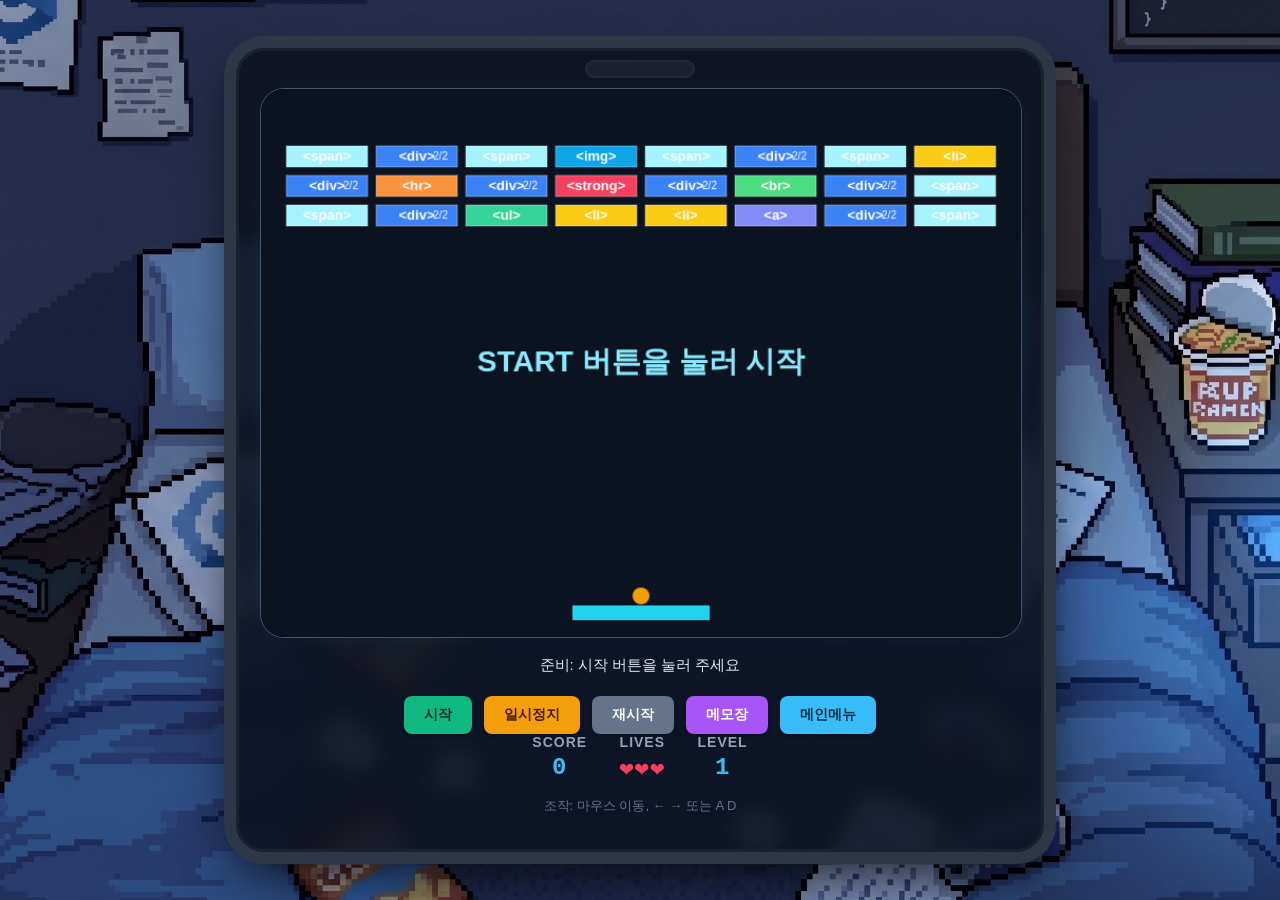
<file: index.html>
<!DOCTYPE html>
<html lang="ko">
  <head>
    <meta charset="UTF-8" />
    <meta name="viewport" content="width=device-width, initial-scale=1.0" />
    <title>블록깨기</title>
    <link rel="stylesheet" href="./css/style.css" />
  </head>
  <body class="game-body game-bg-active">
    <!-- intro.html과 intro.js로 인트로를 분리했기 때문에 기존 인트로 코드는 비활성화함
    <div id="introContainer" class="intro-container">
      <div class="intro-box">
        <img id="introImage" src="intro1.png" alt="인트로 스토리" />
        <p id="introText" class="intro-text">내 이름은 컴붕이.</p>
        <p class="intro-hint">화면을 클릭하면 다음으로 넘어갑니다</p>
      </div>
    </div>
    -->

    <div class="container" id="mainGameContainer">
      <canvas id="gameCanvas" width="720" height="520"></canvas>

      <div id="status" class="status">준비: 시작 버튼을 눌러 주세요</div>

      <div class="btn-group">
        <button id="startBtn" class="btn-start">시작</button>
        <button id="pauseBtn" class="btn-pause">일시정지</button>
        <button id="restartBtn" class="btn-restart">재시작</button>
        <button id="memoBtn" class="btn-memo">메모장</button>
        <button id="mainMenuBtn" class="btn-menu">메인메뉴</button>
      </div>

      <div id="memoModal" class="memo-modal" style="display: none;">
        <div class="memo-modal-content">
          <span class="memo-close-btn">&times;</span>
          <h2>🧱 내가 보려고 만든 벽돌 메모장</h2>
          
          <div class="memo-grid">
            <p><strong>&lt;div&gt;</strong> 🔵 체력 2 | 일반 벽돌</p>
            <p><strong>&lt;span&gt;</strong> 🌐 체력 1 | 점수가 낮은 기본 벽돌</p>
            <p><strong>&lt;hr&gt;</strong> 🟠 체력 1 | 가로 라인 데미지 (같은 줄 체력 1 감소)</p>
            <p><strong>&lt;br&gt;</strong> 🟢 체력 1 | 줄 바꿈 (전체 블록이 한 줄 아래로 하강)</p>
            <p><strong>&lt;a&gt;</strong> 🟣 체력 1 | 순간 이동 (맞추면 다른 곳으로 랜덤 소환)</p>
            <p><strong>&lt;img&gt;</strong> 🖼️ 체력 1 | 인게임 배경 이미지 실시간 변경</p>
            <p><strong>&lt;ul&gt;</strong> 💥 체력 1 | 리스트 폭파 (부수면 모든 &lt;li&gt; 벽돌이 일괄 삭제)</p>
            <p><strong>&lt;strong&gt;</strong> 🔴 체력 1 | 공 크기 거대화 (Grow 효과 발동)</p>
            <p><strong>&lt;li&gt;</strong> 🟡 체력 1 | 일반 잔바리 벽돌</p>
            <p><strong>&lt;bedrock&gt;</strong> 🖤 체력 X | 절대 부숴지지 않는 벽돌</p>
          </div>
        </div>
      </div>

      <div id="hud">
        <div class="hud-item">SCORE <span id="score">0</span></div>
        <div class="hud-item">LIVES <span id="lives" class="heart-lives"></span></div>
        <div class="hud-item">LEVEL <span id="level">1</span></div>
      </div>

      <p class="hint">조작: 마우스 이동, ← → 또는 A D</p>
    </div>

    <script src="./js/ball.js"></script>
    <script src="./js/paddle.js"></script>
    <script src="./js/brick.js"></script>
    <script src="./js/collision.js"></script>
    <script src="./js/ui.js"></script>
    <script src="./js/main.js"></script>
  </body>
</html>
</file>
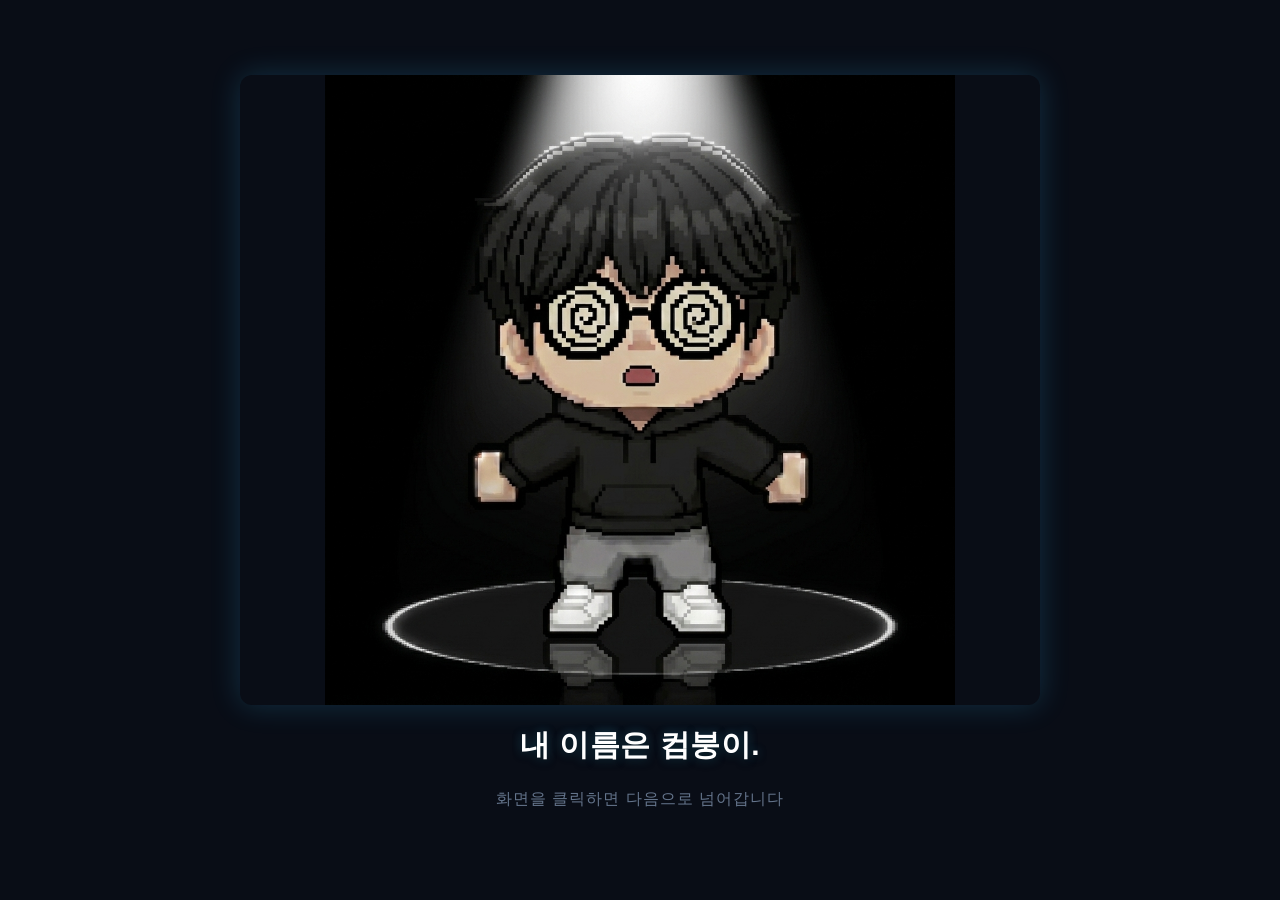
<file: Block-Breaker/index.html>
<!DOCTYPE html>
<html lang="ko">
  <head>
    <meta charset="UTF-8" />
    <meta name="viewport" content="width=device-width, initial-scale=1.0" />
    <title>블록깨기 과제</title>
    <link rel="stylesheet" href="./css/style.css" />
  </head>
  <body>


    <!--추가 intro -->
    <div id="introContainer" class="intro-container">
      <div class="intro-box">
        <img id="introImage" src="intro1.png" alt="Intro Story">

        <p id="introText" class="intro-text">여기에 1번째 사진의 대사가 들어갑니다.</p>

        <p class="intro-hint">화면을 클릭하면 다음으로 넘어갑니다</p>
      </div>
    </div>
    <!--추가-->

    <!--수정-->
    <div class="container" id="mainGameContainer" style="display: none;">
    <!--수정-->
    
      <!--제거 <h1>블록깨기</h1>-->

      <canvas id="gameCanvas" width="720" height="520"></canvas>

      <div id="status" class="status">준비: 시작 버튼을 눌러 주세요</div>

      <!-- 수정 -->
      <div class="btn-group">
        <button id="startBtn" class="btn-start">시작</button>
        <button id="pauseBtn" class="btn-pause">일시정지</button>
        <button id="restartBtn" class="btn-restart">재시작</button>
      </div>
      <div id="hud">
          <div class="hud-item">SCORE <span id="score">0</span></div>
          <div class="hud-item">LIVES <span id="lives" class="heart-lives"></span></div>
          <div class="hud-item">LEVEL <span id="level">1</span></div>
      </div>
      <!-- 수정 -->

      <p class="hint">조작: ← → 또는 A D</p>
    </div>

    <script src="./js/ball.js"></script>
    <script src="./js/paddle.js"></script>
    <script src="./js/brick.js"></script>
    <script src="./js/collision.js"></script>
    <script src="./js/ui.js"></script>
    <script src="./js/main.js"></script>
  </body>
</html>
</file>
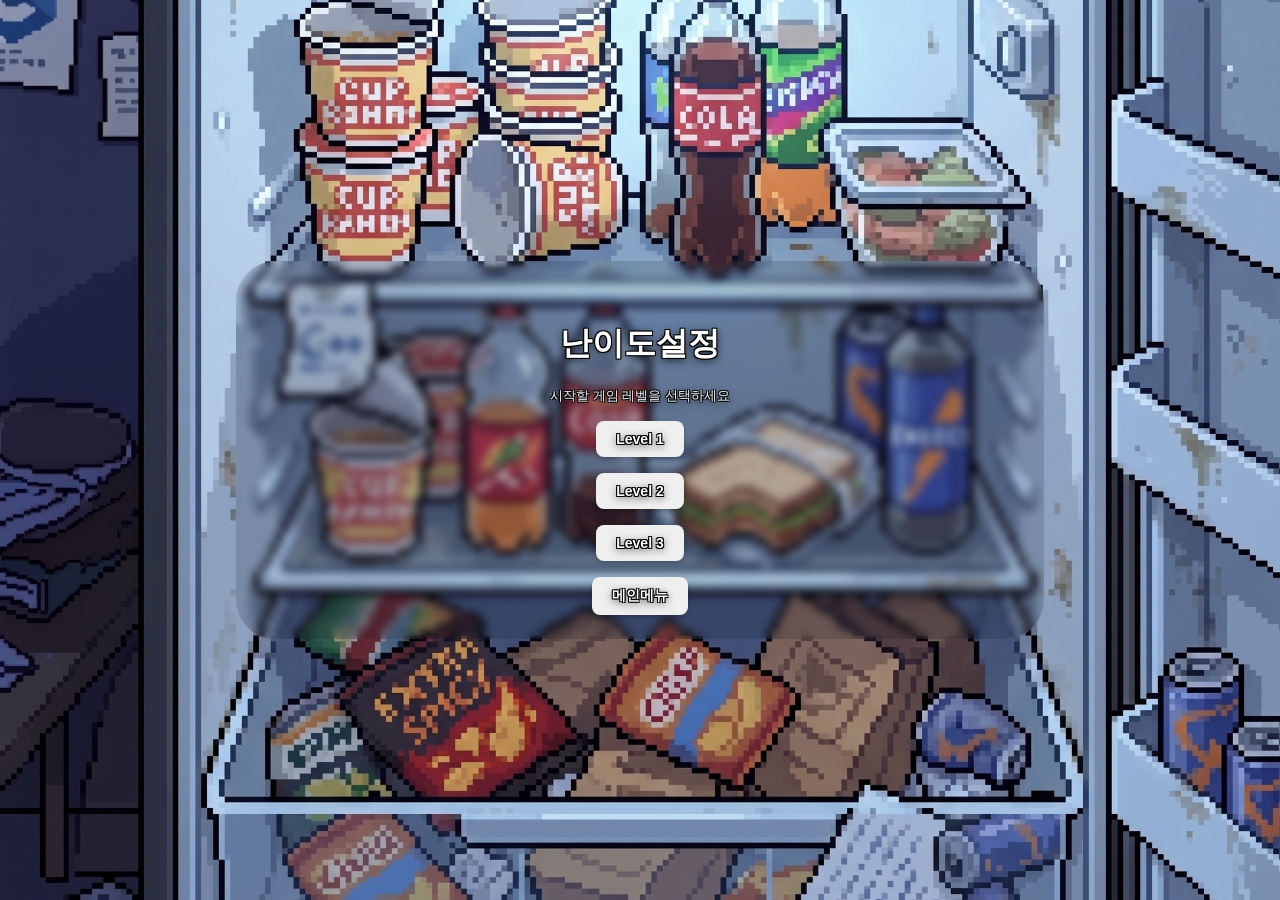
<file: difficulty.html>
<!DOCTYPE html>
<html lang="ko">
  <head>
    <meta charset="UTF-8" />
    <title>블록깨기 - 난이도설정</title>
    <link rel="stylesheet" href="./css/style.css" />
  </head>
  <body>
    <div class="container">
      <h1>난이도설정</h1>

      <p class="hint">시작할 게임 레벨을 선택하세요</p>

      <div>
        <p>
          <button id="level1" type="button">Level 1</button>
        </p>

        <p>
          <button id="level2" type="button">Level 2</button>
        </p>

        <p>
          <button id="level3" type="button">Level 3</button>
        </p>
      </div>

      <div class="btn-group">
        <button id="backMenuBtn" type="button">메인메뉴</button>
      </div>
    </div>

    <script src="./js/difficulty.js"></script>
    <script>
      document.body.classList.add('game-bg-active');
      document.body.style.setProperty('--game-background-image', "url('../difficulty.png')");
    </script>
  </body>
</html>
</file>
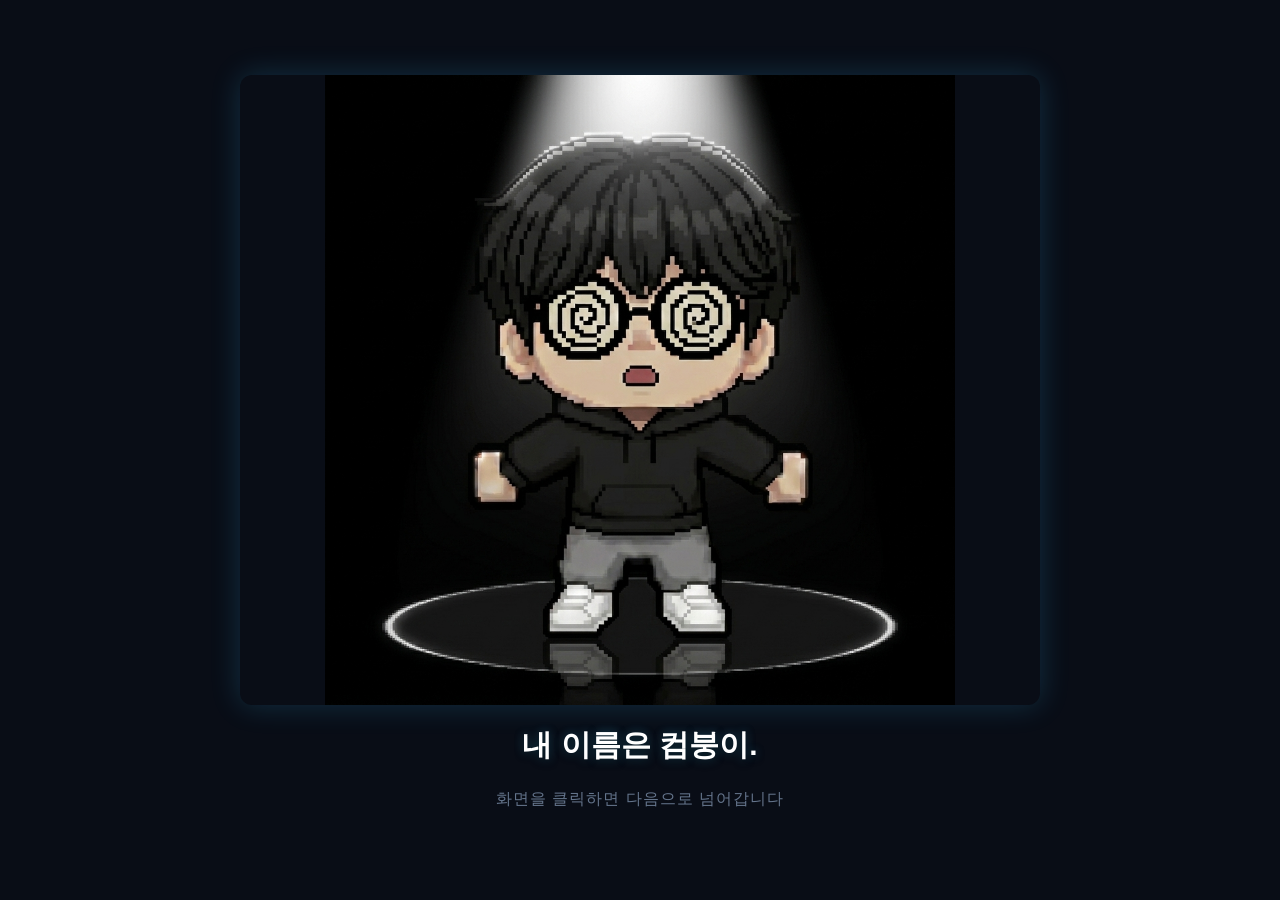
<file: intro.html>
<!DOCTYPE html>
<html lang="ko">
  <head>
    <meta charset="UTF-8" />
    <title>블록깨기 - 인트로</title>
    <link rel="stylesheet" href="./css/style.css" />
  </head>
  <body>
    <div id="introContainer" class="intro-container">
      <div class="intro-box">
        <img id="introImage" src="intro1.png" alt="인트로 스토리" />
        <p id="introText" class="intro-text">내 이름은 컴붕이.</p>
        <p class="intro-hint">화면을 클릭하면 다음으로 넘어갑니다</p>
      </div>
    </div>
    <script src="./js/intro.js"></script>
  </body>
</html>
</file>
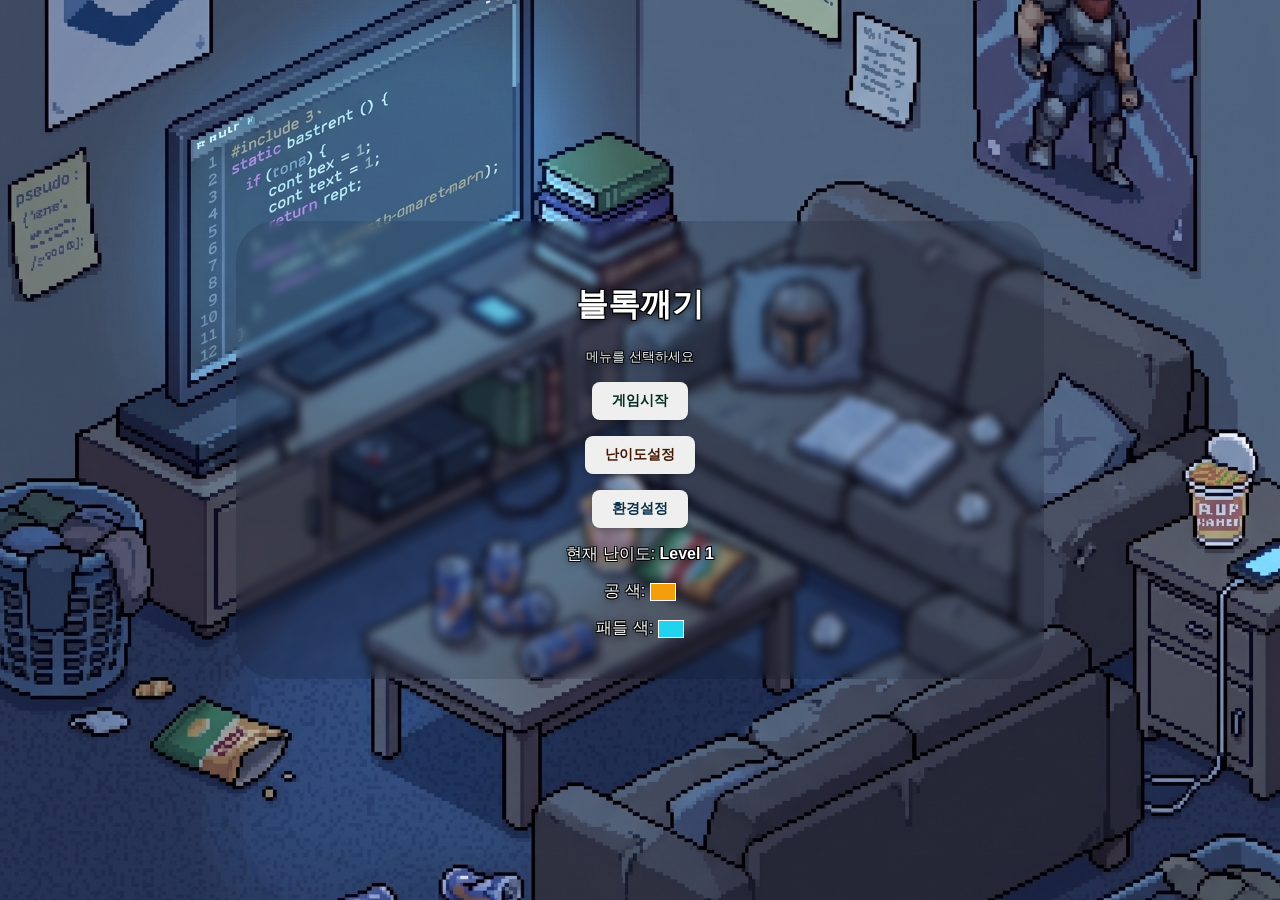
<file: mainmenu.html>
<!DOCTYPE html>
<html lang="ko">
  <head>
    <meta charset="UTF-8" />
    <title>블록깨기 - 메인메뉴</title>
    <link rel="stylesheet" href="./css/style.css" />
  </head>
  <body class="mainmenu-body game-bg-active">
    <div class="container">
      <h1>블록깨기</h1>

      <p class="hint">메뉴를 선택하세요</p>

      <div>
        <p>
          <button id="startGameBtn" type="button">게임시작</button>
        </p>

        <p>
          <button id="difficultyBtn" type="button">난이도설정</button>
        </p>

        <p>
          <button id="settingBtn" type="button">환경설정</button>
        </p>
      </div>

      <div>
        <p>
          현재 난이도:
          <strong id="currentLevelText">Level 1</strong>
        </p>

        <p>
          공 색:
          <span
            id="ballColorBox"
            style="
              display: inline-block;
              width: 24px;
              height: 16px;
              background-color: #f59e0b;
              border: 1px solid #ffffff;
              vertical-align: middle;
            "
          ></span>
        </p>

        <p>
          패들 색:
          <span
            id="paddleColorBox"
            style="
              display: inline-block;
              width: 24px;
              height: 16px;
              background-color: #22d3ee;
              border: 1px solid #ffffff;
              vertical-align: middle;
            "
          ></span>
        </p>
      </div>
    </div>

    <script src="./js/mainmenu.js"></script>
    <script>
      document.body.style.setProperty('--game-background-image', "url('../mainmenu.png')");
    </script>
  </body>
</html>
</file>
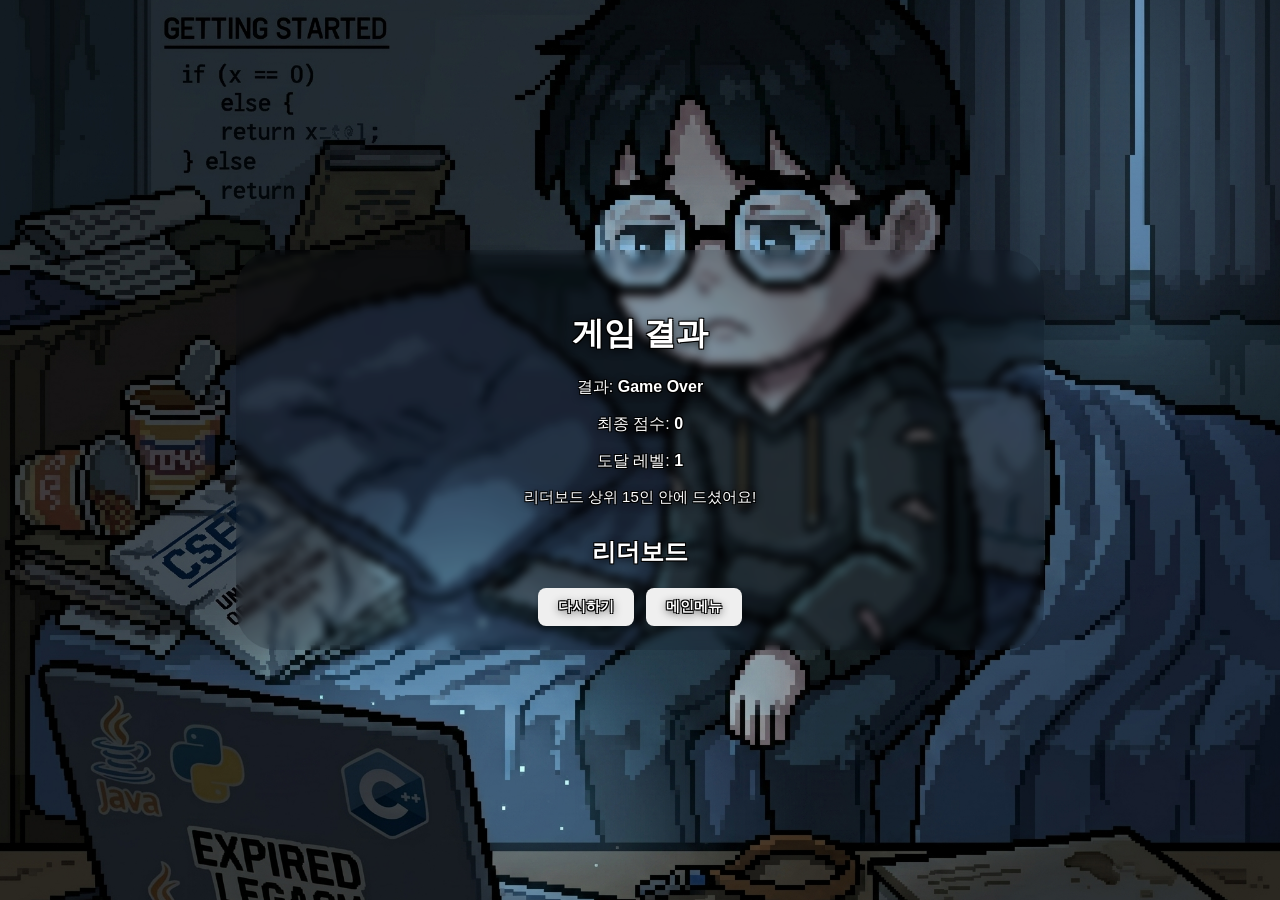
<file: result.html>
<!DOCTYPE html>
<html lang="ko">
  <head>
    <meta charset="UTF-8" />
    <title>블록깨기 - 결과</title>
    <link rel="stylesheet" href="./css/style.css" />
  </head>
  <body class="result-body">
    <div class="container">
      <h1>게임 결과</h1>

      <div>
        <p>
          결과:
          <strong id="resultType">-</strong>
        </p>

        <p>
          최종 점수:
          <strong id="resultScore">0</strong>
        </p>

        <p>
          도달 레벨:
          <strong id="resultLevel">1</strong>
        </p>
      </div>

      <div>
        <p id="leaderBoardMessage" class="status"></p>

        <h2>리더보드</h2>
        <ol id="leaderBoardList"></ol>
      </div>

      <div class="btn-group">
        <button id="restartBtn" type="button">다시하기</button>
        <button id="mainMenuBtn" type="button">메인메뉴</button>
      </div>
    </div>

    <script src="./js/result.js"></script>
    <script>
      document.body.classList.add('game-bg-active');
      document.body.style.setProperty('--game-background-image', "url('../result.png')");
    </script>
  </body>
</html>
</file>
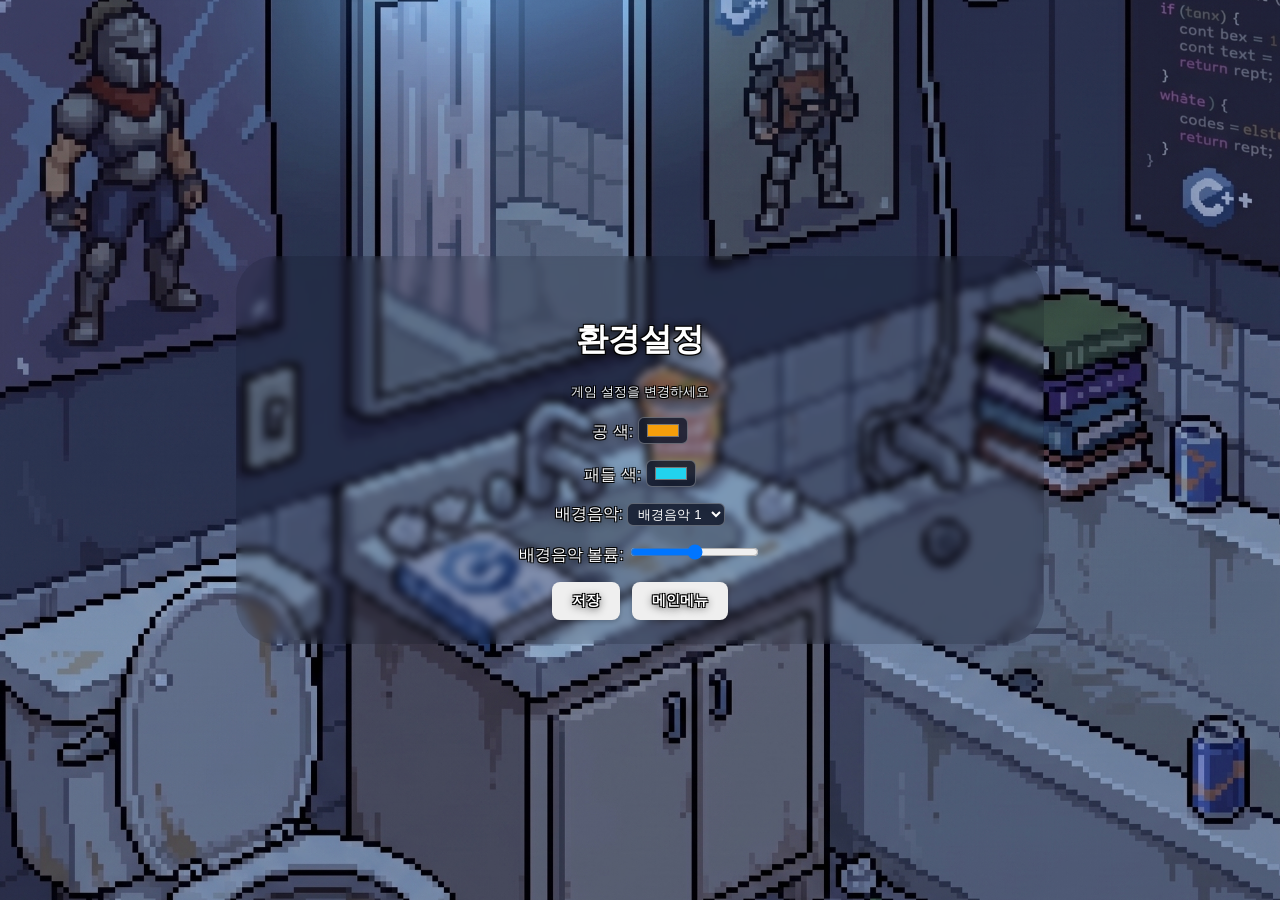
<file: setting.html>
<!DOCTYPE html>
<html lang="ko">
  <head>
    <meta charset="UTF-8" />
    <title>블록깨기 - 환경설정</title>
    <link rel="stylesheet" href="./css/style.css" />
  </head>
  <body class="setting-body game-bg-active">
    <div class="container">
      <h1>환경설정</h1>

      <p class="hint">게임 설정을 변경하세요</p>

      <div>
        <p>
          공 색:
          <input id="ballColorInput" type="color" value="#f59e0b" />
        </p>

        <p>
          패들 색:
          <input id="paddleColorInput" type="color" value="#22d3ee" />
        </p>

        <p>
          배경음악:
          <select id="bgmSelect">
            <option value="bgm1">배경음악 1</option>
            <option value="bgm2">배경음악 2</option>
          </select>
        </p>
        <p>
          배경음악 볼륨:
          <input id="bgmVolume" type="range" min="0" max="100" value="50" />
        </p>
      </div>

      <div class="btn-group">
        <button id="saveSettingBtn" type="button">저장</button>
        <button id="backMenuBtn" type="button">메인메뉴</button>
      </div>

    </div>

    <script src="./js/setting.js"></script>
    <script>
      document.body.style.setProperty('--game-background-image', "url('../setting.png')");
    </script>
  </body>
</html>
</file>
<file: css/style.css>
body {
  margin: 0;
  background: #090d16;
  color: #f8fafc;
  font-family: 'Malgun Gothic', 'Apple SD Gothic Neo', Arial, sans-serif;
  display: flex;
  justify-content: center;
  align-items: center;
  min-height: 100vh;
  overflow: hidden;
  position: relative;
}

.container {
  position: relative;
  z-index: 2;
  width: 760px;
  text-align: center;
  background: rgba(11, 18, 32, 0.85);
  padding: 40px 24px 24px;
  border-radius: 40px;
  border: 12px solid #2d3748;
  box-shadow:
    0 25px 50px -12px rgba(0, 0, 0, 0.7),
    inset 0 0 0 3px #1a202c;
  backdrop-filter: blur(12px);
}

.container::after {
  content: "";
  position: absolute;
  top: 12px;
  left: 50%;
  transform: translateX(-50%);
  width: 110px;
  height: 18px;
  background: #1a202c;
  border-radius: 20px;
  box-shadow: inset 0 0 4px rgba(255, 255, 255, 0.1);
}

#hud {
  margin-bottom: 14px;
  display: flex;
  justify-content: center;
  gap: 32px;
}

.hud-item {
  font-size: 14px;
  font-weight: bold;
  color: #94a3b8;
  letter-spacing: 1px;
}

.hud-item span {
  display: block;
  font-size: 24px;
  color: #38bdf8;
  font-family: 'Courier New', Courier, monospace;
  margin-top: 4px;
}

.hud-item:nth-child(2) span {
  color: #f43f5e;
}

#gameCanvas {
  width: 100%;
  height: auto;
  border: 1px solid #475569;
  background: #0b1220;
  border-radius: 24px;
  box-shadow: 0 0 20px rgba(56, 189, 248, 0.05);
  transition: box-shadow 0.3s ease;
}

.status {
  margin-top: 14px;
  height: 28px;
  color: #e2e8f0;
  font-size: 15px;
  font-weight: 500;
}

.btn-group {
  margin-top: 12px;
  display: flex;
  justify-content: center;
  gap: 12px;
}

button {
  border: 0;
  border-radius: 8px;
  padding: 10px 20px;
  font-size: 14px;
  font-weight: 700;
  cursor: pointer;
  transition: all 0.2s ease;
  box-shadow: 0 2px 4px rgba(0, 0, 0, 0.2);
}

.btn-start {
  background: #10b981;
  color: #022c22;
}

.btn-pause {
  background: #f59e0b;
  color: #451a03;
}

.btn-restart {
  background: #64748b;
  color: #f8fafc;
}

.btn-menu {
  background: #38bdf8;
  color: #082f49;
}

button:hover {
  transform: translateY(-2px);
  filter: brightness(1.15);
  box-shadow: 0 4px 12px rgba(0, 0, 0, 0.3);
}

button:active {
  transform: translateY(0);
}

.hint {
  margin-top: 14px;
  color: #64748b;
  font-size: 13px;
}

.intro-container {
  position: fixed;
  top: 0;
  left: 0;
  width: 100vw;
  height: 100vh;
  background: #090d16;
  display: flex;
  justify-content: center;
  align-items: center;
  z-index: 9999;
  cursor: pointer;
}

.intro-box {
  text-align: center;
  max-width: 800px;
  width: 90%;
}

#introImage {
  width: 100%;
  height: auto;
  max-height: 70vh;
  object-fit: contain;
  border-radius: 12px;
  box-shadow: 0 0 30px rgba(56, 189, 248, 0.2);
  transition: opacity 0.2s ease-in-out;
}

.intro-text {
  margin-top: 12px;
  margin-bottom: 8px;
  min-height: 36px;
  font-size: 30px;
  font-weight: 700;
  color: #ffffff;
  line-height: 1.6;
  letter-spacing: 0;
  text-shadow: 0 2px 8px rgba(0, 0, 0, 0.8), 0 0 10px rgba(56, 189, 248, 0.4);
}

.intro-hint {
  margin-top: 20px;
  color: #64748b;
  font-size: 16px;
  letter-spacing: 1px;
  animation: blink 1.5s infinite;
}

body.game-bg-active::before {
  content: "";
  position: absolute;
  top: 0;
  left: 0;
  z-index: 1;
  width: 100%;
  height: 100%;
  background-image: var(--game-background-image, url('../background.png'));
  background-size: cover;
  background-position: center;
  background-repeat: no-repeat;
  background-attachment: fixed;
  animation: fadeInOnlyBg 1.5s ease-in-out forwards;
  transition: background-image 0.5s ease-in-out;
}

@keyframes blink {
  0%,
  100% {
    opacity: 0.4;
  }

  50% {
    opacity: 1;
  }
}

@keyframes fadeInOnlyBg {
  from {
    opacity: 0;
  }

  to {
    opacity: 1;
  }
}

@media (max-width: 820px) {
  body {
    align-items: flex-start;
    overflow: auto;
    padding-top: 12px;
  }

  .container {
    width: calc(100% - 20px);
    padding: 40px 10px 20px;
    border-width: 8px;
  }

  #hud {
    gap: 14px;
  }

  .btn-group {
    flex-wrap: wrap;
  }
}

body:not(.game-body) .container {
  background: rgba(11, 18, 32, 0.15) !important;
  border: none !important;
  box-shadow: none !important;
  backdrop-filter: blur(4px) !important;
}

body:not(.game-body) .container::after {
  display: none !important;
}


body:not(.game-body) .container h1,
body:not(.game-body) .container p,
body:not(.mainmenu-body):not(.game-body) .container div,
body:not(.game-body) .container strong,
body:not(.game-body) .container span,
body:not(.game-body) .container label,
body:not(.game-body) .container button,
body:not(.game-body) .container input {
  color: #ffffff !important;
  text-shadow:
    -1px -1px 0 #000,
     1px -1px 0 #000,
    -1px  1px 0 #000,
     1px  1px 0 #000,
    0 2px 8px rgba(0, 0, 0, 0.9) !important;
}

body:not(.game-body) .container .hint {
  color: #f1f5f9 !important;
}

body:not(.game-body) .container input,
body:not(.game-body) .container select {
  color: #ffffff;/*배경음악 선택창 흰글씨*/
  background-color: rgba(15, 23, 42, 0.8) !important;
  border: 1px solid rgba(255, 255, 255, 0.3) !important;
  border-radius: 6px;
  padding: 2px 6px;
}

/*음량 조절 바 수정*/
body:not(.game-body) .container  input[type="range"]{
  padding: 0;
  border: 0 !important;
}

body.mainmenu-body .container button#startGameBtn { color: #022c22 !important; text-shadow: none !important; }
body.mainmenu-body .container button#difficultyBtn { color: #451a03 !important; text-shadow: none !important; }
body.mainmenu-body .container button#settingBtn { color: #082f49 !important; text-shadow: none !important; }

.btn-memo {
  background: #a855f7 !important;
  color: #ffffff !important;
}

.memo-modal {
  position: absolute;
  top: 0;
  left: 0;
  z-index: 100;
  width: 100%;
  height: 100%;
  background: rgba(9, 13, 22, 0.85); 
  display: flex;
  justify-content: center;
  align-items: center;
  border-radius: 28px;
}


.memo-modal-content {
  background: rgba(26, 32, 44, 0.95);
  border: 3px solid #a855f7;
  border-radius: 20px;
  width: 80%;
  max-height: 85%;
  padding: 24px;
  box-shadow: 0 20px 25px -5px rgba(0, 0, 0, 0.5);
  position: relative;
  overflow-y: auto;
  text-align: left;
}


.memo-modal-content h2 {
  margin-top: 0;
  color: #a855f7;
  font-size: 20px;
  border-bottom: 2px solid rgba(168, 85, 247, 0.3);
  padding-bottom: 10px;
}

.memo-close-btn {
  position: absolute;
  top: 14px;
  right: 20px;
  font-size: 28px;
  font-weight: bold;
  color: #94a3b8;
  cursor: pointer;
  transition: color 0.2s;
}

.memo-close-btn:hover {
  color: #ef4444;
}

.memo-grid {
  display: grid;
  grid-template-columns: 1fr;
  gap: 10px;
  margin-top: 14px;
  font-size: 14px;
}

.memo-grid p {
  margin: 0;
  padding: 8px 12px;
  background: rgba(255, 255, 255, 0.05);
  border-radius: 6px;
  color: #e2e8f0;
  border-left: 3px solid #64748b;
}


.memo-grid strong {
  color: #38bdf8 !important; 
  font-family: 'Courier New', monospace;
  text-shadow: none !important;
}
</file>
<file: Block-Breaker/css/style.css>
body {
  margin: 0;
  background: #090d16; 
  color: #f8fafc;
  font-family: 'Malgun Gothic', 'Apple SD Gothic Neo', Arial, sans-serif;
  display: flex;
  justify-content: center;
  align-items: center;
  min-height: 100vh;
  overflow: hidden;
  position: relative;
}


.container {
  position: relative;
  z-index: 2; 
  
  width: 760px;
  text-align: center;
  background: rgba(11, 18, 32, 0.85); 
  padding: 40px 24px 24px 24px;
  

  border-radius: 40px; 
  
  border: 12px solid #2d3748; 
  box-shadow: 
    0 25px 50px -12px rgba(0, 0, 0, 0.7), 
    inset 0 0 0 3px #1a202c;
  
  backdrop-filter: blur(12px);
}


.container::after {
  content: "";
  position: absolute;
  top: 12px;
  left: 50%;
  transform: translateX(-50%);
  width: 110px;
  height: 18px;
  background: #1a202c;
  border-radius: 20px;
  box-shadow: inset 0 0 4px rgba(255, 255, 255, 0.1);
}

h1 {
  margin: 0 0 4px;
  font-size: 36px;
  font-weight: 900;
  letter-spacing: 2px;
  background: linear-gradient(to right, #38bdf8, #818cf8);
  -webkit-background-clip: text;
  -webkit-text-fill-color: transparent;
}

/* 점수판 (HUD) 디자인 강화 */
#hud {
  margin-bottom: 14px;
  display: flex;
  justify-content: center;
  gap: 32px;
}

.hud-item {
  font-size: 14px;
  font-weight: bold;
  color: #94a3b8;
  letter-spacing: 1px;
}

.hud-item span {
  display: block;
  font-size: 24px;
  color: #38bdf8;
  font-family: 'Courier New', Courier, monospace; /* 숫자 가독성을 위한 고정폭 글꼴 */
  margin-top: 4px;
}

.hud-item:nth-child(2) span {
  color: #f43f5e;
}

#gameCanvas {
  width: 100%;
  height: auto;
  border: 1px solid #475569;
  background: #0b1220;
  border-radius: 24px; /* 캔버스 모서리도 부드럽게 커팅 */
  box-shadow: 0 0 20px rgba(56, 189, 248, 0.05);
  transition: box-shadow 0.3s ease;
}

/* 상태/메시지 영역 */
.status {
  margin-top: 14px;
  height: 28px;
  color: #e2e8f0;
  font-size: 15px;
  font-weight: 500;
}

/* 버튼 영역 및 개별 디자인 적용 */
.btn-group {
  margin-top: 12px;
  display: flex;
  justify-content: center;
  gap: 12px;
}

button {
  border: 0;
  border-radius: 8px;
  padding: 10px 20px;
  font-size: 14px;
  font-weight: 700;
  cursor: pointer;
  transition: all 0.2s ease;
  box-shadow: 0 2px 4px rgba(0,0,0,0.2);
}

.btn-start {
  background: #10b981;
  color: #022c22;
}
.btn-pause {
  background: #f59e0b;
  color: #451a03;
}
.btn-restart {
  background: #64748b;
  color: #f8fafc;
}

button:hover {
  transform: translateY(-2px);
  filter: brightness(1.15);
  box-shadow: 0 4px 12px rgba(0,0,0,0.3);
}

button:active {
  transform: translateY(0);
}

/* 조작 안내 */
.hint {
  margin-top: 14px;
  color: #64748b;
  font-size: 13px;
}

.intro-container {
  position: fixed;
  top: 0;
  left: 0;
  width: 100vw;
  height: 100vh;
  background: #090d16; /* 게임 배경과 통일감 있는 어두운 색 */
  display: flex;
  justify-content: center;
  align-items: center;
  z-index: 9999; /* 최상단에 배치 */
  cursor: pointer; /* 클릭 가능하다는 표시 */
}

.intro-box {
  text-align: center;
  max-width: 800px;
  width: 90%;
}

/* 인트로 이미지 스타일 */
#introImage {
  width: 100%;
  height: auto;
  max-height: 70vh; /* 화면의 70%를 넘지 않도록 제한 */
  object-fit: contain;
  border-radius: 12px;
  box-shadow: 0 0 30px rgba(56, 189, 248, 0.2); /* 은은한 네온 효과 */
  transition: opacity 0.2s ease-in-out; /* 사진 바뀔 때 부드러운 효과용 */
}

/* 하단 안내 문구 */
.intro-hint {
  margin-top: 20px;
  color: #64748b;
  font-size: 16px;
  letter-spacing: 1px;
  animation: blink 1.5s infinite; /* 깜빡이는 효과 */
}

@keyframes blink {
  0%, 100% { opacity: 0.4; }
  50% { opacity: 1; }
}

body.game-bg-active::before {
  content: "";
  position: absolute;
  top: 0;
  left: 0;
  width: 100%;
  height: 100%;
  
  background-image: url('../background.png') !important;
  background-size: cover;
  background-position: center;
  background-repeat: no-repeat;
  background-attachment: fixed;
  
  z-index: 1;
  animation: fadeInOnlyBg 1.5s ease-in-out forwards;
}

@keyframes fadeInOnlyBg {
  from {
    opacity: 0;
  }
  to {
    opacity: 1;
  }
}

.intro-text {
  margin-top: 12px;
  margin-bottom: 8px;
  font-size: 30px;
  font-weight: 700;
  color: #ffffff;
  line-height: 1.6;
  letter-spacing: 0.5px;
  
  text-shadow: 0 2px 8px rgba(0, 0, 0, 0.8), 0 0 10px rgba(56, 189, 248, 0.4);
  min-height: 36px; 
}
</file>
